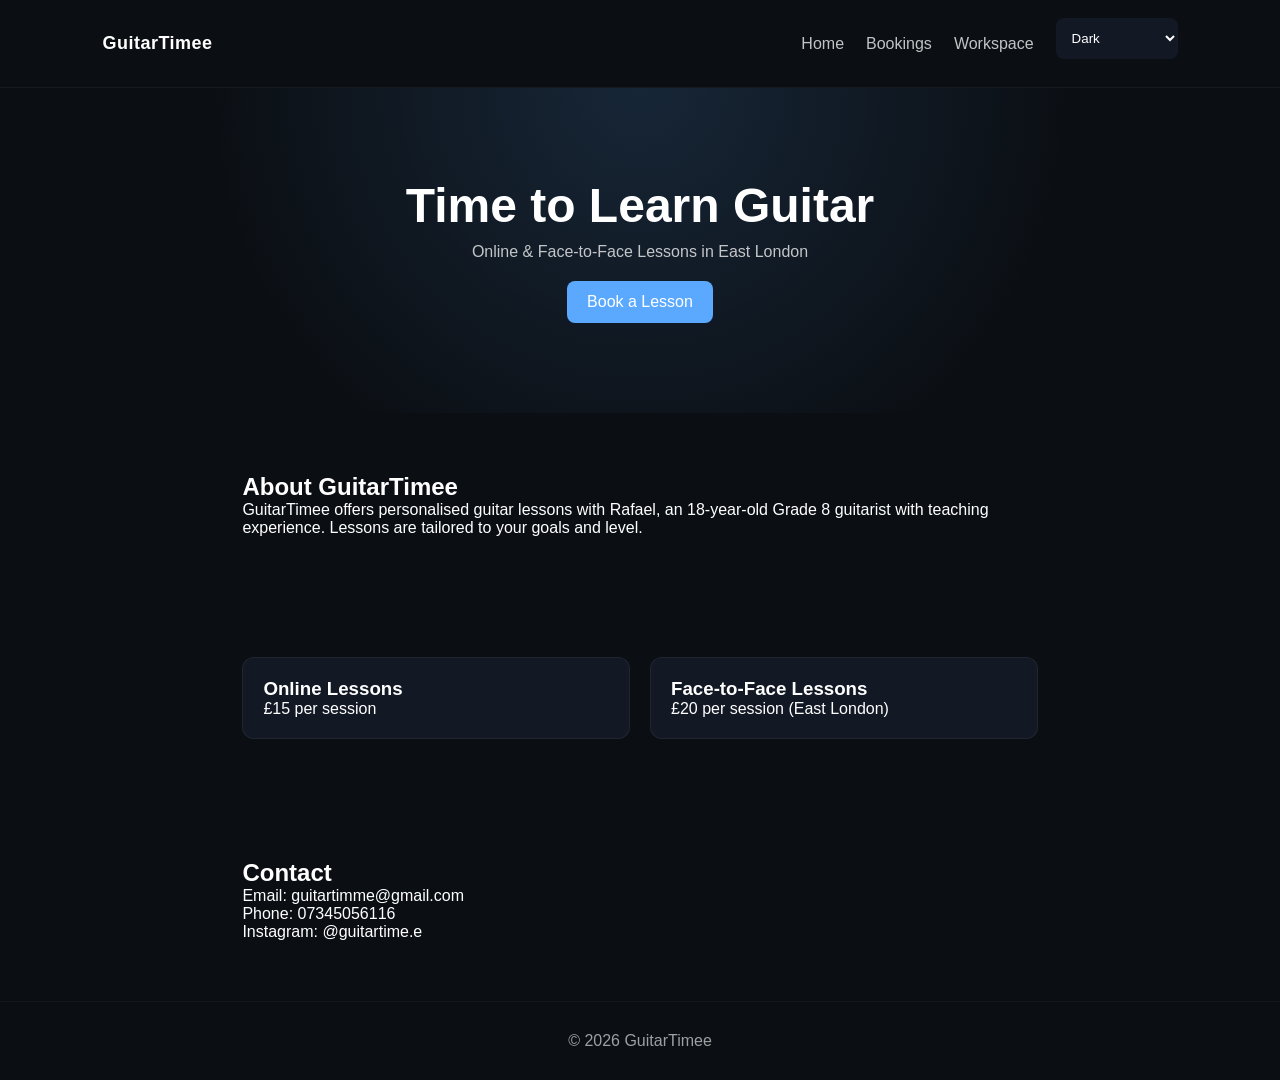
<file: index.html>
<!DOCTYPE html>
<html lang="en">
<head>
<meta charset="UTF-8">
<meta name="viewport" content="width=device-width, initial-scale=1.0">
<title>GuitarTimee</title>
<link rel="stylesheet" href="style.css">
</head>

<body class="dark">

<nav>
    <div class="logo">GuitarTimee</div>

    <div class="nav-right">
        <a href="index.html">Home</a>
        <a href="bookings.html">Bookings</a>
        <a href="workspace.html">Workspace</a>

        <select id="themeSelector" onchange="setTheme(this.value)">
            <option value="dark">Dark</option>
            <option value="light">Light</option>
            <option value="cool">Cool Colours</option>
        </select>
    </div>
</nav>

<header class="hero">
    <h1>Time to Learn Guitar</h1>
    <p>Online & Face-to-Face Lessons in East London</p>
    <a class="btn" href="bookings.html">Book a Lesson</a>
</header>

<section>
    <h2>About GuitarTimee</h2>
    <p>
        GuitarTimee offers personalised guitar lessons with Rafael, an 18-year-old Grade 8 guitarist
        with teaching experience. Lessons are tailored to your goals and level.
    </p>
</section>

<section class="pricing">

    <div class="card">
        <h3>Online Lessons</h3>
        <p>£15 per session</p>
    </div>

    <div class="card">
        <h3>Face-to-Face Lessons</h3>
        <p>£20 per session (East London)</p>
    </div>

</section>

<section>
    <h2>Contact</h2>
    <p>Email: guitartimme@gmail.com</p>
    <p>Phone: 07345056116</p>
    <p>Instagram: @guitartime.e</p>
</section>

<footer>
    <p>© 2026 GuitarTimee</p>
</footer>

<script src="script.js"></script>
</body>
</html>
</file>
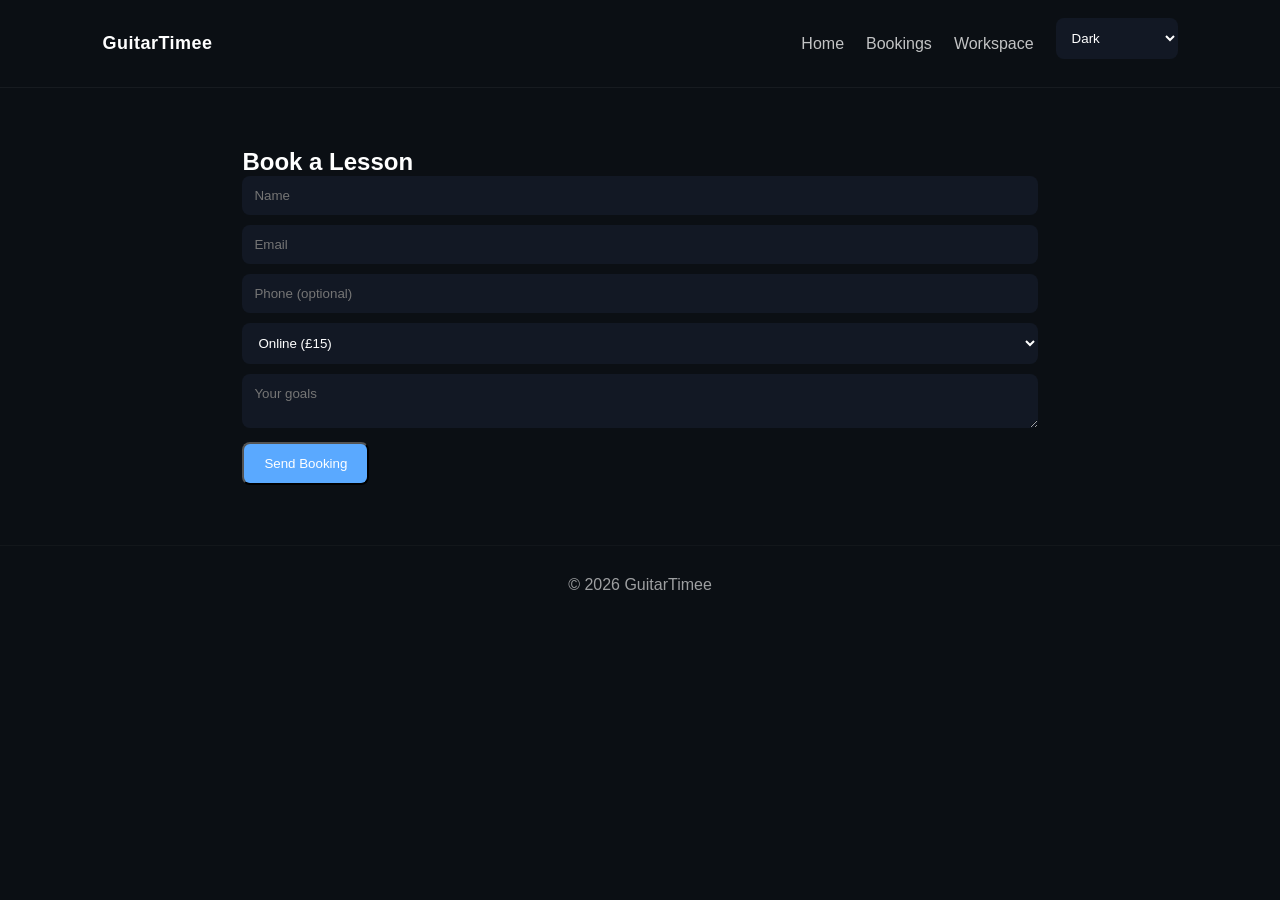
<file: bookings.html>
<!DOCTYPE html>
<html lang="en">
<head>
<meta charset="UTF-8">
<meta name="viewport" content="width=device-width, initial-scale=1.0">
<title>Bookings</title>
<link rel="stylesheet" href="style.css">
</head>

<body class="dark">

<nav>
    <div class="logo">GuitarTimee</div>

    <div class="nav-right">
        <a href="index.html">Home</a>
        <a href="bookings.html">Bookings</a>
        <a href="workspace.html">Workspace</a>

        <select id="themeSelector" onchange="setTheme(this.value)">
            <option value="dark">Dark</option>
            <option value="light">Light</option>
            <option value="cool">Cool Colours</option>
        </select>
    </div>
</nav>

<section>

<h1>Book a Lesson</h1>

<form action="mailto:rtsavaris@hotmail.com" method="post">

    <input type="text" name="name" placeholder="Name" required>
    <input type="email" name="email" placeholder="Email" required>
    <input type="tel" name="phone" placeholder="Phone (optional)">

    <select name="lesson">
        <option>Online (£15)</option>
        <option>Face-to-Face (£20)</option>
    </select>

    <textarea placeholder="Your goals"></textarea>

    <button class="btn" type="submit">Send Booking</button>

</form>

</section>

<footer>
    <p>© 2026 GuitarTimee</p>
</footer>

<script src="script.js"></script>
</body>
</html>
</file>
<file: style.css>
* {
    margin:0;
    padding:0;
    box-sizing:border-box;
    font-family: Arial, sans-serif;
}

/* THEMES */
body.dark {
    --bg:#0b0f14;
    --card:#121824;
    --text:#ffffff;
    --accent:#5aa9ff;
}

body.light {
    --bg:#f5f6f8;
    --card:#ffffff;
    --text:#111;
    --accent:#2563eb;
}

body.cool {
    --bg:#050507;
    --card:#12101a;
    --text:#ffffff;
    --accent:#00e676;
}

/* BASE */
body {
    background:var(--bg);
    color:var(--text);
    transition:0.3s ease;
}

/* NAV */
nav {
    display:flex;
    justify-content:space-between;
    align-items:center;
    padding:18px 8%;
    border-bottom:1px solid rgba(255,255,255,0.05);
}

.logo {
    font-weight:700;
}

.nav-right {
    display:flex;
    align-items:center;
    gap:10px;
}

nav a {
    text-decoration:none;
    color:var(--text);
    opacity:0.75;
    margin-right:10px;
}

nav a:hover {
    opacity:1;
}

/* HERO */
.hero {
    text-align:center;
    padding:90px 20px;
    background: radial-gradient(circle at top, rgba(90,169,255,0.15), transparent 60%);
}

.hero h1 {
    font-size:3rem;
    margin-bottom:10px;
}

.hero p {
    opacity:0.75;
    margin-bottom:20px;
}

/* BUTTON */
.btn {
    display:inline-block;
    padding:12px 20px;
    background:var(--accent);
    color:#fff;
    border-radius:8px;
    text-decoration:none;
}

/* SECTIONS */
section {
    padding:60px 8%;
    max-width:1000px;
    margin:auto;
}

/* CARDS */
.pricing {
    display:flex;
    gap:20px;
    flex-wrap:wrap;
}

.card {
    flex:1;
    min-width:220px;
    background:var(--card);
    padding:20px;
    border-radius:12px;
    border:1px solid rgba(255,255,255,0.06);
}

/* FORM */
input, textarea, select {
    width:100%;
    padding:12px;
    margin-bottom:10px;
    border-radius:8px;
    border:none;
    background:var(--card);
    color:var(--text);
}

/* FOOTER */
footer {
    text-align:center;
    padding:30px;
    opacity:0.6;
    border-top:1px solid rgba(255,255,255,0.05);
}:root {
    --bg:#0b0f14;
    --card:#121824;
    --text:#ffffff;
    --muted:rgba(255,255,255,0.7);
    --accent:#5aa9ff;
}

body.dark {
    --bg:#0b0f14;
    --card:#121824;
    --text:#ffffff;
    --accent:#5aa9ff;
}

body.light {
    --bg:#f5f6f8;
    --card:#ffffff;
    --text:#111;
    --accent:#2563eb;
}

body.cool {
    --bg:#050507;
    --card:#12101a;
    --text:#ffffff;
    --accent:#00e676;
}

* {
    margin:0;
    padding:0;
    box-sizing:border-box;
    font-family: Arial, sans-serif;
}

body {
    background:var(--bg);
    color:var(--text);
    transition:0.3s ease;
}

/* NAV */
nav {
    display:flex;
    justify-content:space-between;
    align-items:center;
    padding:18px 8%;
    border-bottom:1px solid rgba(255,255,255,0.05);
}

.logo {
    font-weight:700;
    font-size:18px;
    letter-spacing:0.5px;
}

nav a {
    color:var(--text);
    text-decoration:none;
    margin-right:12px;
    opacity:0.75;
}

nav a:hover {
    opacity:1;
}

.nav-right {
    display:flex;
    align-items:center;
    gap:10px;
}

/* HERO */
.hero {
    text-align:center;
    padding:90px 20px;
    background: radial-gradient(circle at top, rgba(90,169,255,0.15), transparent 60%);
}

.hero h1 {
    font-size:3rem;
    margin-bottom:10px;
}

.hero p {
    opacity:0.75;
    margin-bottom:20px;
}

/* BUTTON */
.btn {
    background:var(--accent);
    color:white;
    padding:12px 20px;
    border-radius:8px;
    text-decoration:none;
    display:inline-block;
}

/* SECTIONS */
section {
    padding:60px 8%;
    max-width:1000px;
    margin:auto;
}

/* CARDS */
.pricing {
    display:flex;
    gap:20px;
    flex-wrap:wrap;
}

.card {
    flex:1;
    min-width:220px;
    background:var(--card);
    padding:20px;
    border-radius:12px;
    border:1px solid rgba(255,255,255,0.06);
}

/* FORM */
input, textarea, select {
    width:100%;
    padding:12px;
    margin-bottom:10px;
    border-radius:8px;
    border:none;
    background:var(--card);
    color:var(--text);
}

/* FOOTER */
footer {
    text-align:center;
    padding:30px;
    opacity:0.6;
    border-top:1px solid rgba(255,255,255,0.05);
}
</file>
